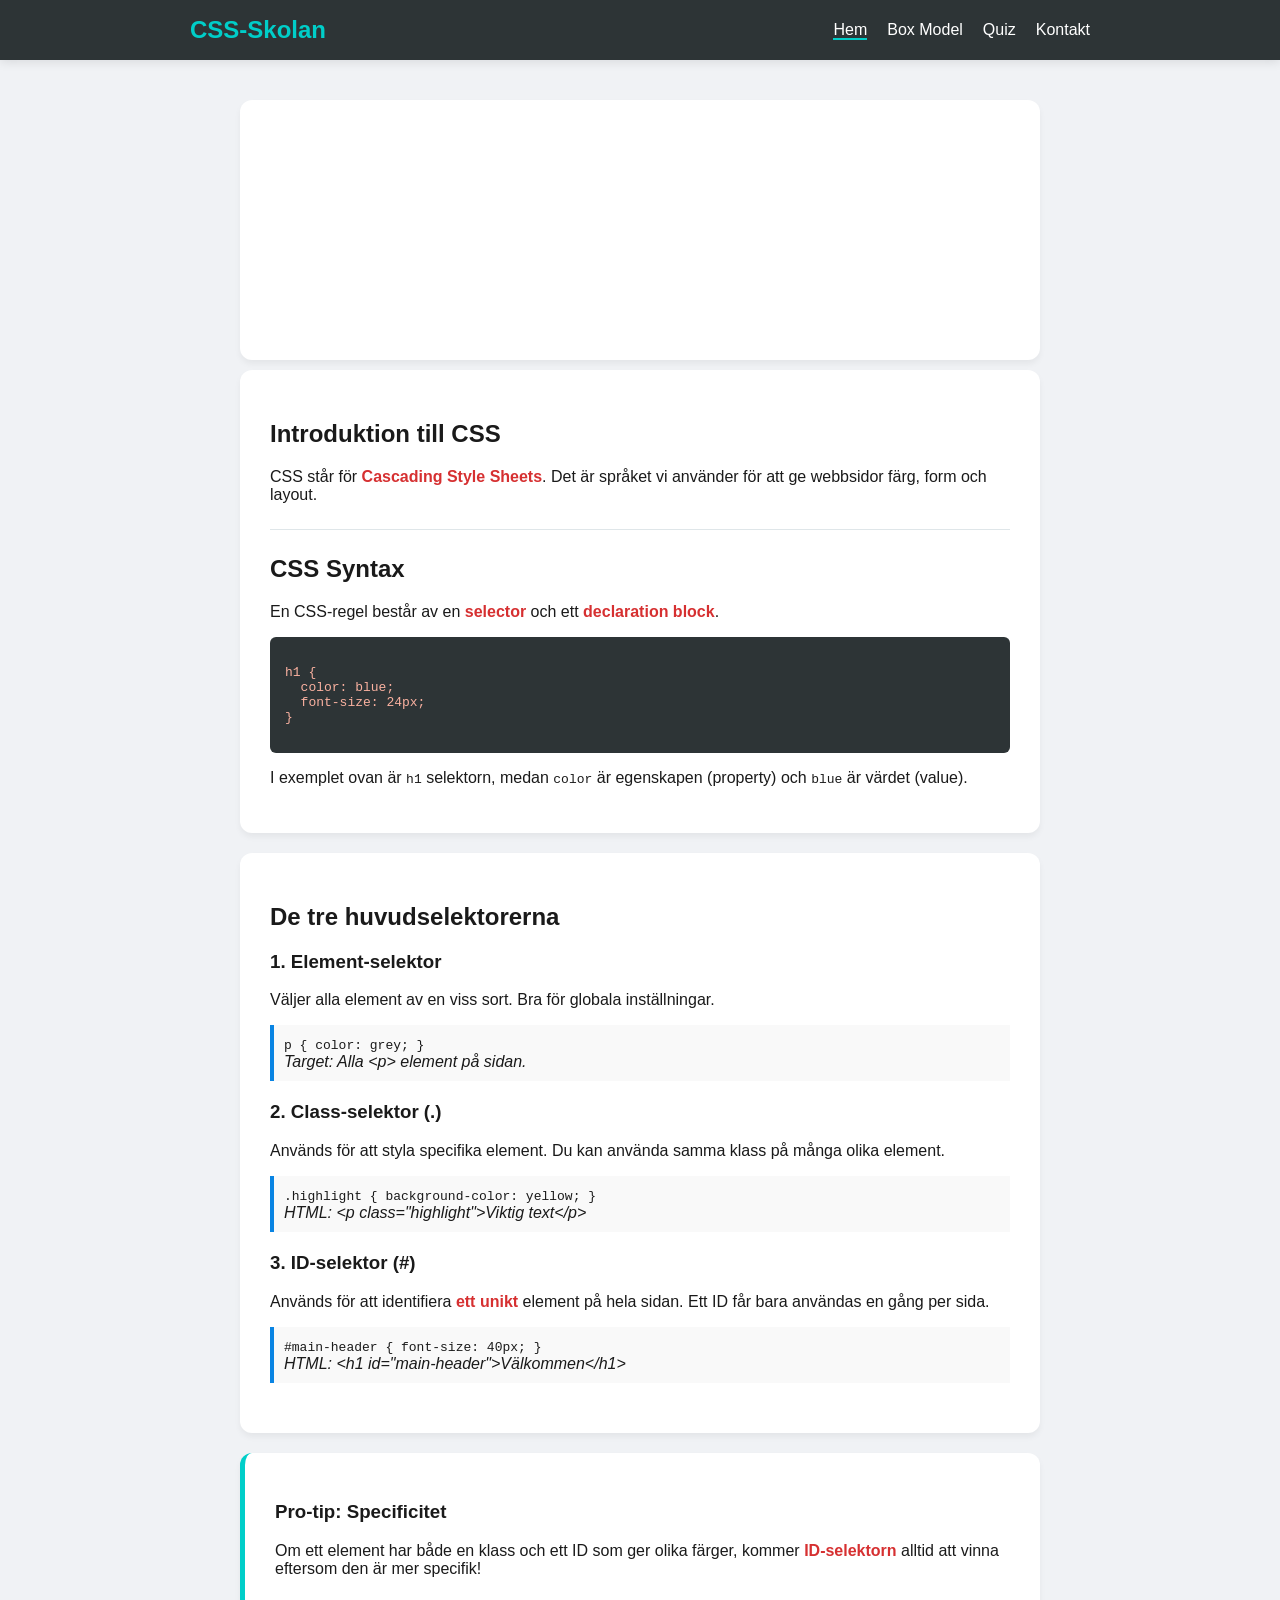
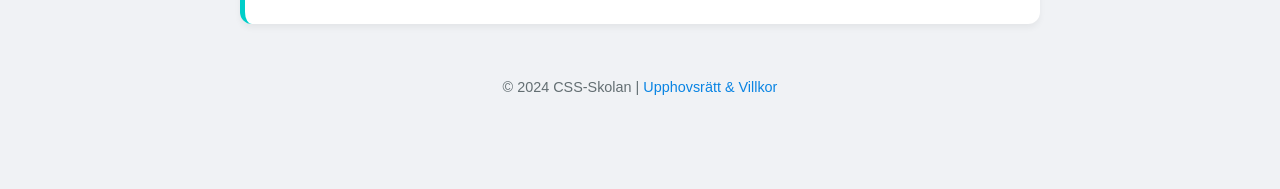
<file: index.html>
<!DOCTYPE html>
<html lang="sv">
<head>
    <meta charset="UTF-8">
    <meta name="viewport" content="width=device-width, initial-scale=1.0">
    <title>CSS Kurs - Grundläggande Selektorer</title>
    <link rel="stylesheet" href="style.css">
</head>
<body>
    <nav>
        <div class="nav-container">
            <span class="logo">CSS-Skolan</span>
            <ul class="nav-links">
                <li><a href="index.html" class="active">Hem</a></li>
                <li><a href="box.html">Box Model</a></li>
                <li><a href="quiz.html">Quiz</a></li>
                <li><a href="kontakt.html">Kontakt</a></li>
            </ul>
        </div>
    </nav>

    <main>
        <section class="content-card top-card" style="height: 200px; margin-bottom: 10px;">
            
        </section>
        <section class="content-card">
            <h1>Introduktion till CSS</h1>
            <p>CSS står för <strong>Cascading Style Sheets</strong>. Det är språket vi använder för att ge webbsidor färg, form och layout.</p>
            
            <hr>

            <h2>CSS Syntax</h2>
            <p>En CSS-regel består av en <strong>selector</strong> och ett <strong>declaration block</strong>.</p>
            <div class="code-display">
                <pre>
h1 {
  color: blue;
  font-size: 24px;
}</pre>
            </div>
            <p>I exemplet ovan är <code>h1</code> selektorn, medan <code>color</code> är egenskapen (property) och <code>blue</code> är värdet (value).</p>
        </section>

        <section class="content-card" style="margin-top: 20px;">
            <h2>De tre huvudselektorerna</h2>
            
            <h3>1. Element-selektor</h3>
            <p>Väljer alla element av en viss sort. Bra för globala inställningar.</p>
            <div class="example-box">
                <code>p { color: grey; }</code> <br>
                <em>Target: Alla &lt;p&gt; element på sidan.</em>
            </div>

            <h3>2. Class-selektor (.)</h3>
            <p>Används för att styla specifika element. Du kan använda samma klass på många olika element.</p>
            <div class="example-box">
                <code>.highlight { background-color: yellow; }</code> <br>
                <em>HTML: &lt;p class="highlight"&gt;Viktig text&lt;/p&gt;</em>
            </div>

            <h3>3. ID-selektor (#)</h3>
            <p>Används för att identifiera <strong>ett unikt</strong> element på hela sidan. Ett ID får bara användas en gång per sida.</p>
            <div class="example-box">
                <code>#main-header { font-size: 40px; }</code> <br>
                <em>HTML: &lt;h1 id="main-header"&gt;Välkommen&lt;/h1&gt;</em>
            </div>
        </section>

        <section class="content-card" style="margin-top: 20px; border-left: 5px solid #00cec9;">
            <h3>Pro-tip: Specificitet</h3>
            <p>Om ett element har både en klass och ett ID som ger olika färger, kommer <strong>ID-selektorn</strong> alltid att vinna eftersom den är mer specifik!</p>
        </section>
        <footer>
        <p>&copy; 2024 CSS-Skolan | <a href="upphovsratt.html">Upphovsrätt & Villkor</a></p>
    </footer>
    </main>
</body>
</html>
</file>
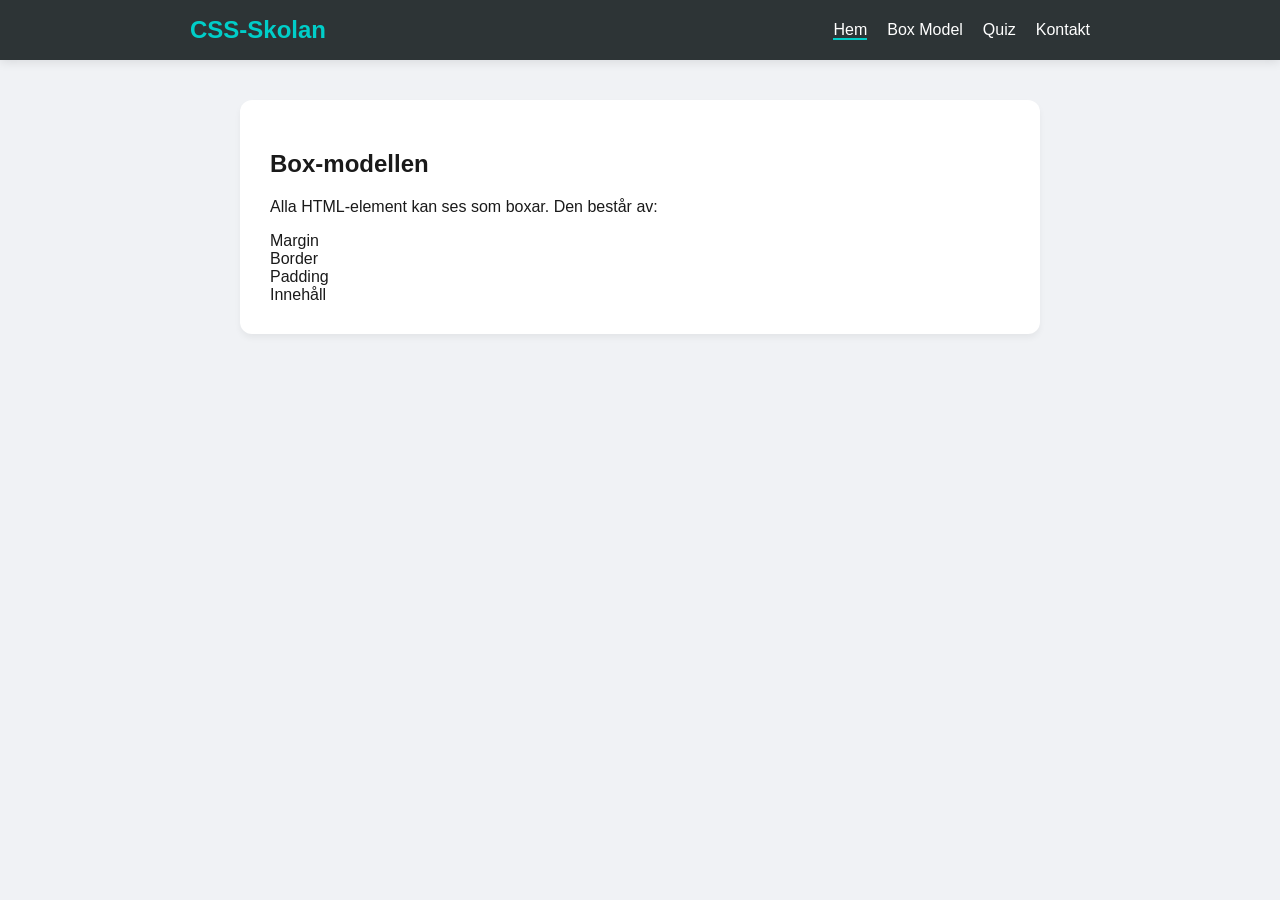
<file: box.html>
<!DOCTYPE html>
<html lang="sv">
<head>
    <meta charset="UTF-8">
    <meta name="viewport" content="width=device-width, initial-scale=1.0">
    <title>CSS Kurs - Box Model</title>
    <link rel="stylesheet" href="style.css">
</head>
<body>
    <nav>
        <div class="nav-container">
            <span class="logo">CSS-Skolan</span>
            <ul class="nav-links">
                <li><a href="index.html" class="active">Hem</a></li>
                <li><a href="box.html">Box Model</a></li>
                <li><a href="quiz.html">Quiz</a></li>
                <li><a href="kontakt.html">Kontakt</a></li>
            </ul>
        </div>
    </nav>

    <main>
        <section class="content-card">
            <h1>Box-modellen</h1>
            <p>Alla HTML-element kan ses som boxar. Den består av:</p>
            <div class="box-visual">
                <div class="margin-box">Margin
                    <div class="border-box">Border
                        <div class="padding-box">Padding
                            <div class="content-box">Innehåll</div>
                        </div>
                    </div>
                </div>
            </div>
        </section>
    </main>
</body>
</html>
</file>
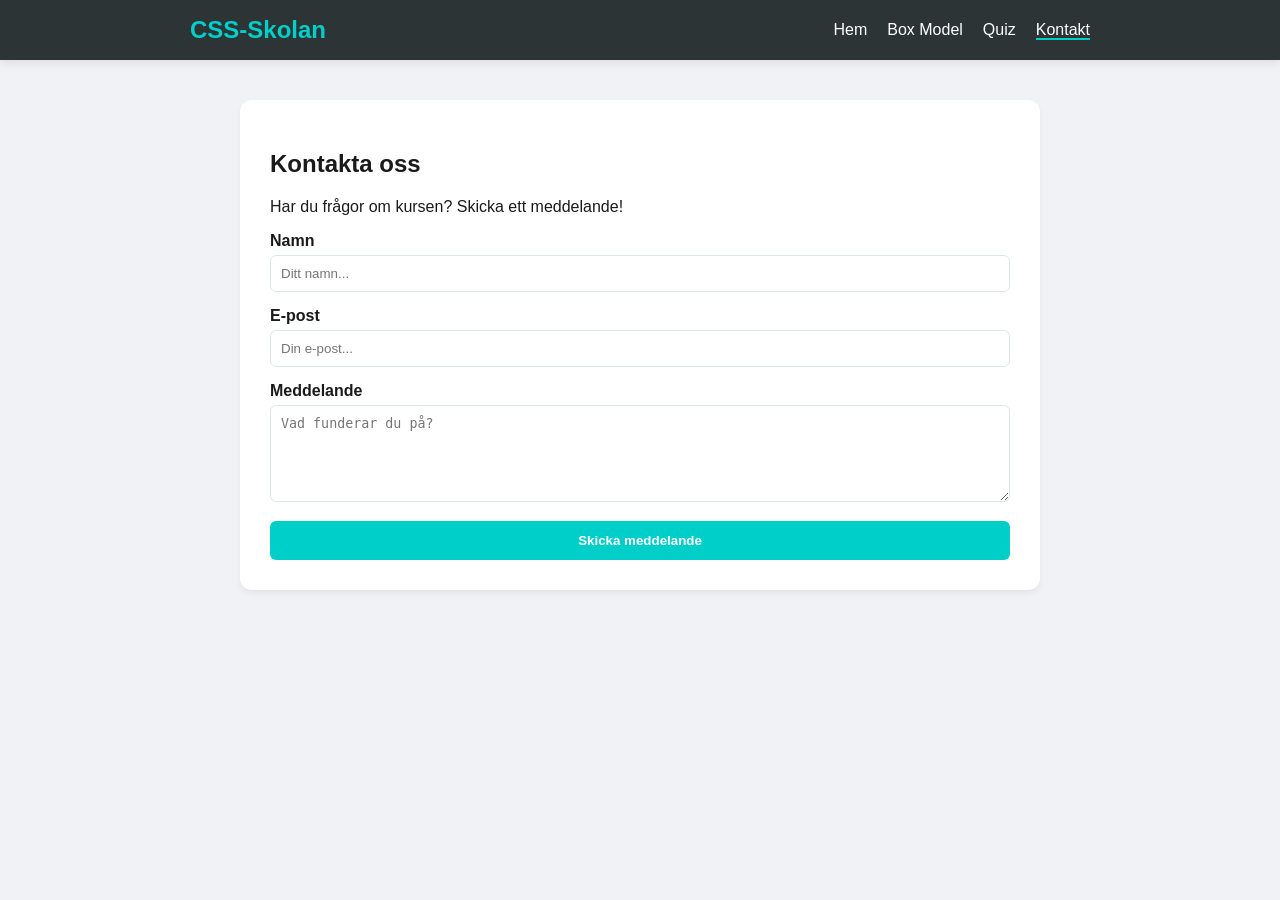
<file: kontakt.html>
<!DOCTYPE html>
<html lang="sv">
<head>
    <meta charset="UTF-8">
    <meta name="viewport" content="width=device-width, initial-scale=1.0">
    <title>Kontakta Oss</title>
    <link rel="stylesheet" href="style.css">
</head>
<body>
    <nav>
        <div class="nav-container">
            <span class="logo">CSS-Skolan</span>
            <ul class="nav-links">
                <li><a href="index.html">Hem</a></li>
                <li><a href="box.html">Box Model</a></li>
                <li><a href="quiz.html">Quiz</a></li>
                <li><a href="kontakt.html" class="active">Kontakt</a></li>
            </ul>
        </div>
    </nav>

    <main>
        <section class="content-card">
            <h1>Kontakta oss</h1>
            <p>Har du frågor om kursen? Skicka ett meddelande!</p>
            <form class="contact-form">
                <div class="form-group">
                    <label>Namn</label>
                    <input type="text" placeholder="Ditt namn..." required>
                </div>
                <div class="form-group">
                    <label>E-post</label>
                    <input type="email" placeholder="Din e-post..." required>
                </div>
                <div class="form-group">
                    <label>Meddelande</label>
                    <textarea rows="5" placeholder="Vad funderar du på?"></textarea>
                </div>
                <button type="submit" class="submit-btn">Skicka meddelande</button>
            </form>
        </section>
    </main>
</body>
</html>
</file>
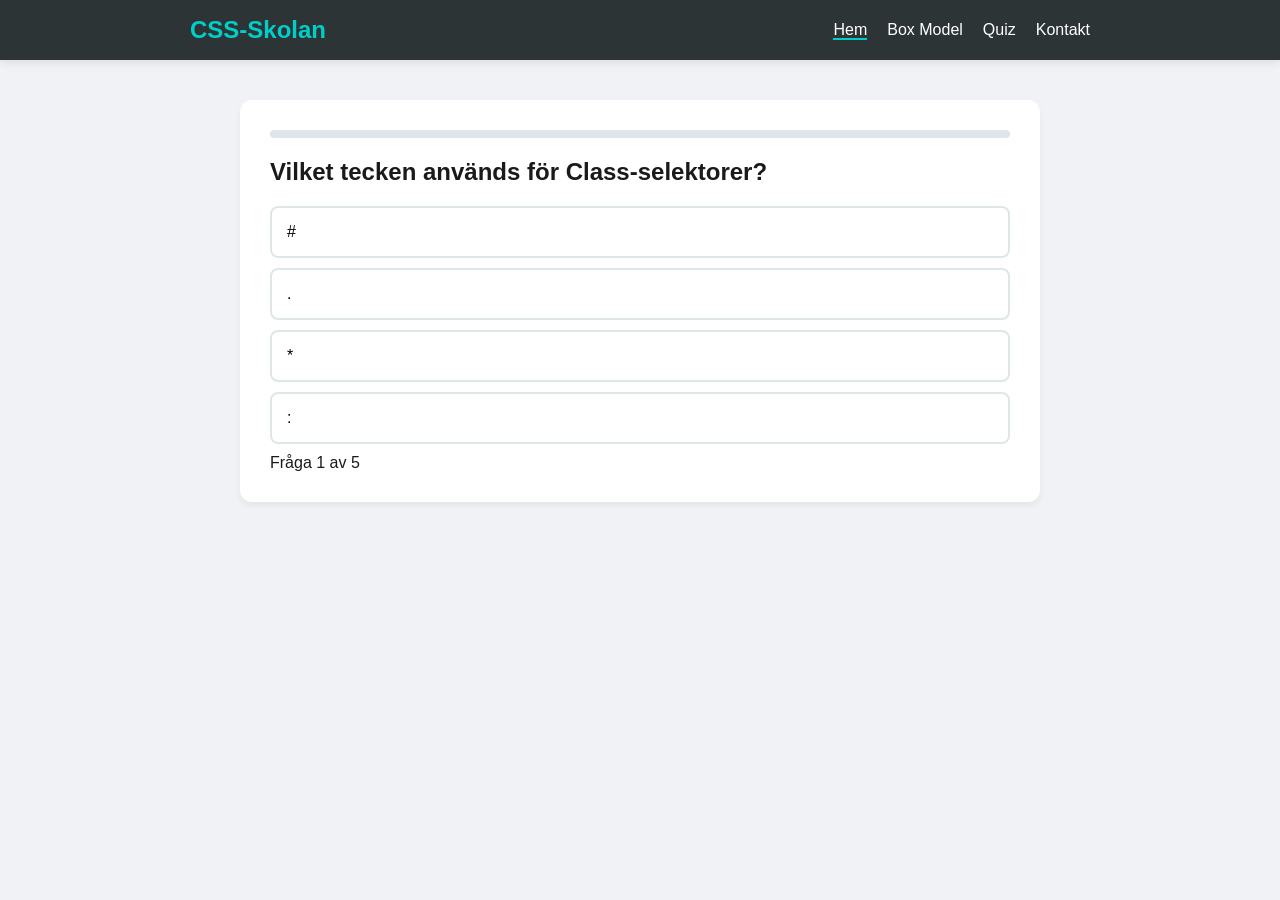
<file: quiz.html>
<!DOCTYPE html>
<html lang="sv">
<head>
    <meta charset="UTF-8">
    <meta name="viewport" content="width=device-width, initial-scale=1.0">
    <title>CSS Kurs - Quiz</title>
    <link rel="stylesheet" href="style.css">
</head>
<body>
    <nav>
        <div class="nav-container">
            <span class="logo">CSS-Skolan</span>
            <ul class="nav-links">
                <li><a href="index.html" class="active">Hem</a></li>
                <li><a href="box.html">Box Model</a></li>
                <li><a href="quiz.html">Quiz</a></li>
                <li><a href="kontakt.html">Kontakt</a></li>
            </ul>
        </div>
    </nav>

    <main>
        <div id="quiz-container" class="quiz-card">
            <div class="progress-container">
                <div id="progress-bar"></div>
            </div>
            <h2 id="question">Laddar fråga...</h2>
            <div id="options-container"></div>
            <div class="quiz-footer">
                <span id="q-counter">Fråga 1 av 5</span>
                <button id="next-btn" class="hidden">Nästa Fråga →</button>
            </div>
        </div>

        <div id="result-screen" class="quiz-card hidden">
            <h2>Resultat</h2>
            <p id="final-score"></p>
            <button onclick="location.reload()">Gör om quizet</button>
        </div>
    </main>

    <script src="script.js"></script>
</body>
</html>
</file>
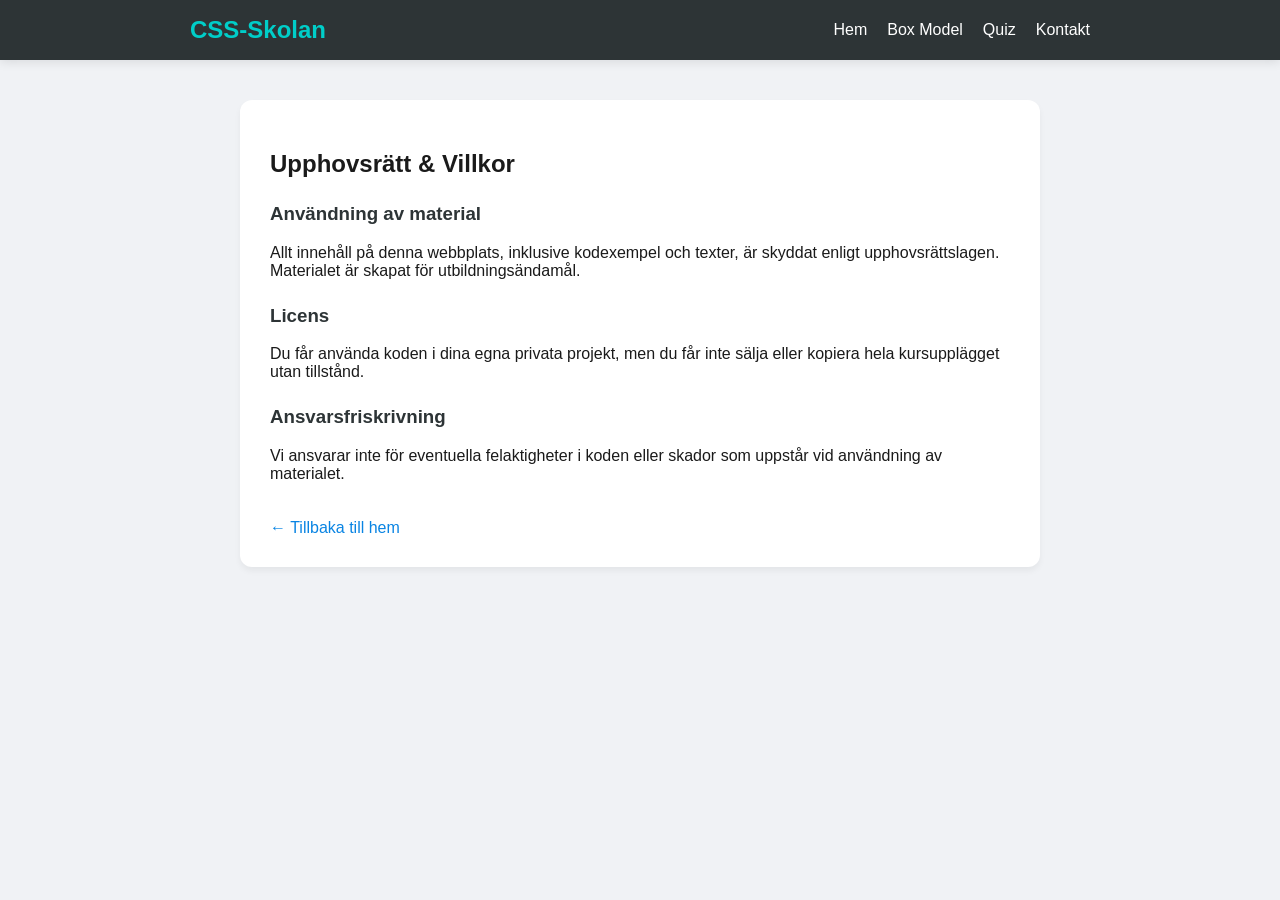
<file: upphovsratt.html>
<!DOCTYPE html>
<html lang="sv">
<head>
    <meta charset="UTF-8">
    <meta name="viewport" content="width=device-width, initial-scale=1.0">
    <title>Upphovsrätt</title>
    <link rel="stylesheet" href="style.css">
</head>
<body>
    <nav>
        <div class="nav-container">
            <span class="logo">CSS-Skolan</span>
            <ul class="nav-links">
                <li><a href="index.html">Hem</a></li>
                <li><a href="box.html">Box Model</a></li>
                <li><a href="quiz.html">Quiz</a></li>
                <li><a href="kontakt.html">Kontakt</a></li>
            </ul>
        </div>
    </nav>

    <main>
        <section class="content-card">
            <h1>Upphovsrätt & Villkor</h1>
            <div class="legal-text">
                <h3>Användning av material</h3>
                <p>Allt innehåll på denna webbplats, inklusive kodexempel och texter, är skyddat enligt upphovsrättslagen. Materialet är skapat för utbildningsändamål.</p>
                
                <h3>Licens</h3>
                <p>Du får använda koden i dina egna privata projekt, men du får inte sälja eller kopiera hela kursupplägget utan tillstånd.</p>
                
                <h3>Ansvarsfriskrivning</h3>
                <p>Vi ansvarar inte för eventuella felaktigheter i koden eller skador som uppstår vid användning av materialet.</p>
            </div>
            <a href="index.html" class="back-link">← Tillbaka till hem</a>
        </section>
    </main>
</body>
</html>
</file>
<file: style.css>
body {
    font-family: 'Segoe UI', sans-serif;
    margin: 0;
    background-color: #f0f2f5;
    color: #1a1a1a;
}

nav {
    background-color: #2d3436;
    padding: 1rem 0;
    box-shadow: 0 2px 10px rgba(0,0,0,0.1);
}

.nav-container {
    max-width: 900px;
    margin: 0 auto;
    display: flex;
    justify-content: space-between;
    align-items: center;
    padding: 0 20px;
}

.logo { color: #00cec9; font-weight: bold; font-size: 1.5rem; }

.nav-links { list-style: none; display: flex; gap: 20px; margin: 0; }

.nav-links a {
    color: white;
    text-decoration: none;
    transition: 0.3s;
}

.nav-links a.active { border-bottom: 2px solid #00cec9; }

main { max-width: 800px; margin: 40px auto; padding: 0 20px; }

.content-card, .quiz-card {
    background: white;
    padding: 30px;
    border-radius: 12px;
    box-shadow: 0 4px 6px rgba(0,0,0,0.05);
}

/* Quiz UI */
.option-btn {
    display: block;
    width: 100%;
    padding: 15px;
    margin: 10px 0;
    border: 2px solid #dfe6e9;
    border-radius: 8px;
    background: white;
    cursor: pointer;
    text-align: left;
    font-size: 1rem;
    transition: 0.2s;
}

.option-btn:hover:not(:disabled) { background: #f1f2f6; border-color: #b2bec3; }

.correct { background: #55efc4 !important; border-color: #00b894 !important; }
.wrong { background: #ff7675 !important; border-color: #d63031 !important; }

#next-btn {
    background: #0984e3;
    color: white;
    border: none;
    padding: 10px 25px;
    border-radius: 6px;
    cursor: pointer;
    float: right;
}

.hidden { display: none; }

.progress-container {
    background: #dfe6e9;
    height: 8px;
    border-radius: 4px;
    margin-bottom: 20px;
}

#progress-bar {
    background: #00cec9;
    height: 100%;
    width: 0%;
    border-radius: 4px;
    transition: 0.3s;
}


.code-display {
    background: #2d3436;
    color: #fab1a0;
    padding: 15px;
    border-radius: 6px;
    font-family: 'Courier New', Courier, monospace;
    margin: 15px 0;
}

.example-box {
    background: #f9f9f9;
    border: 1px border #dfe6e9;
    padding: 10px;
    border-left: 4px solid #0984e3;
    margin-bottom: 20px;
}

hr {
    border: 0;
    height: 1px;
    background: #dfe6e9;
    margin: 25px 0;
}

strong {
    color: #d63031;
}

.top-card {
    background-image: url(https://wallup.net/wp-content/uploads/2017/11/17/227942-CSS-CSS3.jpg);
    background-size: cover;
    background-position: center;
}


/* ... behåll din tidigare CSS och lägg till/uppdatera detta: ... */

.hero-section {
    height: 300px;
    background-image: url('https://images.unsplash.com/photo-1587620962725-abab7fe55159?ixlib=rb-1.2.1&auto=format&fit=crop&w=1350&q=80');
    background-size: cover;
    background-position: center;
    display: flex;
    align-items: center;
    justify-content: center;
    text-align: center;
    color: white;
    margin-bottom: 30px;
}

.hero-overlay {
    background: rgba(0, 0, 0, 0.6);
    padding: 40px;
    width: 100%;
    height: 100%;
    display: flex;
    flex-direction: column;
    justify-content: center;
}

.contact-form .form-group {
    margin-bottom: 15px;
}

.contact-form label {
    display: block;
    margin-bottom: 5px;
    font-weight: bold;
}

.contact-form input, .contact-form textarea {
    width: 100%;
    padding: 10px;
    border: 1px solid #dfe6e9;
    border-radius: 6px;
    box-sizing: border-box; /* Viktigt för att padding inte ska öka bredden */
}

.submit-btn {
    background: #00cec9;
    color: white;
    border: none;
    padding: 12px 25px;
    border-radius: 6px;
    cursor: pointer;
    font-weight: bold;
    width: 100%;
}

footer {
    text-align: center;
    padding: 40px 0;
    color: #636e72;
    font-size: 0.9rem;
}

footer a { color: #0984e3; text-decoration: none; }

.legal-text h3 { margin-top: 25px; color: #2d3436; }
.back-link { display: inline-block; margin-top: 20px; color: #0984e3; text-decoration: none; }
</file>
